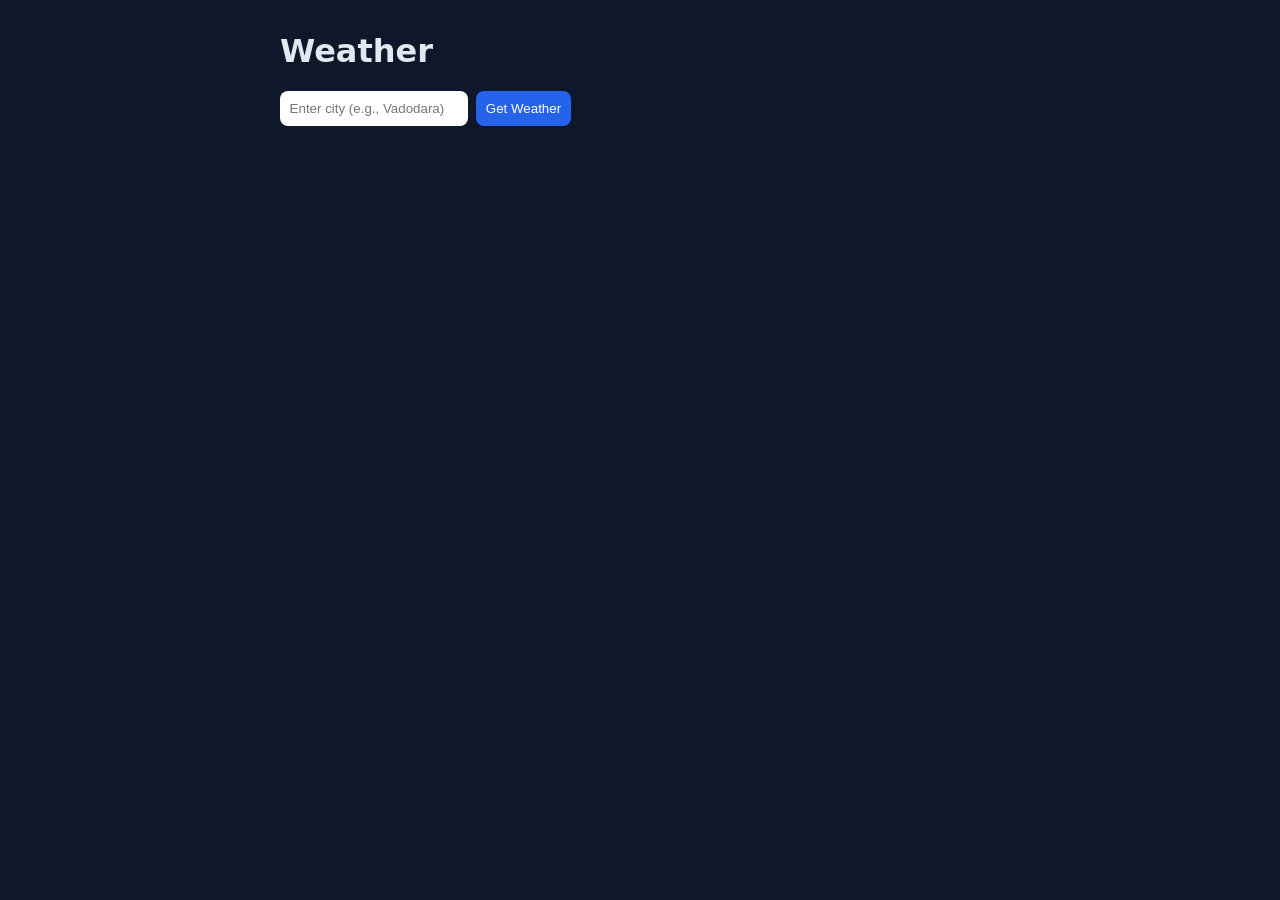
<file: week10-weather-app/index.html>
<!DOCTYPE html><html lang="en"><head>
<meta charset="utf-8"><meta name="viewport" content="width=device-width, initial-scale=1">
<title>Weather App</title><link rel="stylesheet" href="styles.css"></head>
<body>
<main>
  <h1>Weather</h1>
  <form id="form"><input id="city" placeholder="Enter city (e.g., Vadodara)" required /><button>Get Weather</button></form>
  <section id="result" class="card" hidden>
    <h2 id="rCity"></h2>
    <p id="rTemp"></p>
    <p id="rDesc"></p>
  </section>
  <p id="err" class="err"></p>
</main>
<script src="script.js"></script></body></html>
</file>
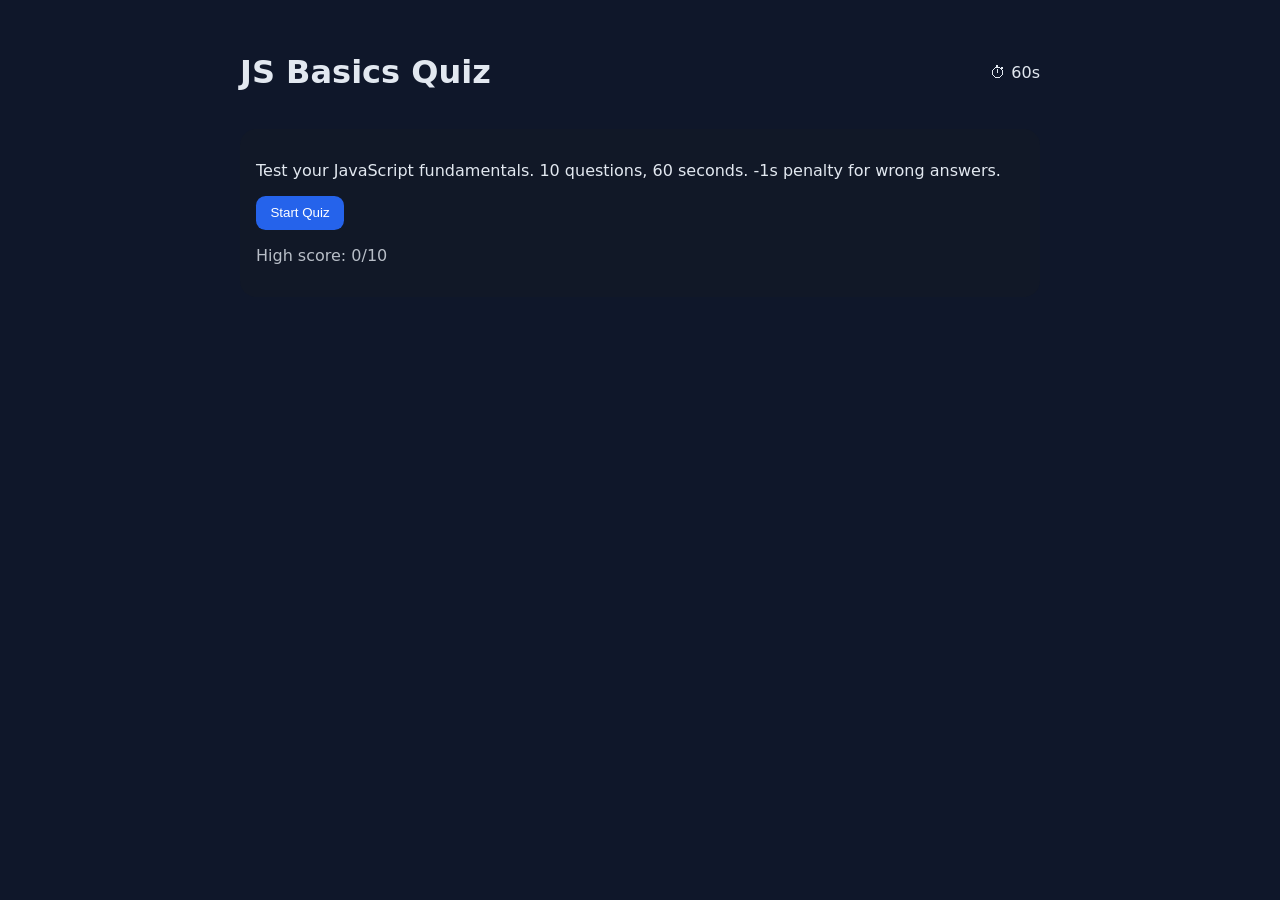
<file: week12-quiz-app/index.html>
<!DOCTYPE html><html lang="en"><head>
<meta charset="utf-8"><meta name="viewport" content="width=device-width, initial-scale=1">
<title>Quiz App</title><link rel="stylesheet" href="styles.css"></head>
<body>
<main>
  <header class="row">
    <h1>JS Basics Quiz</h1>
    <div>⏱ <span id="time">60</span>s</div>
  </header>
  <section id="screen-start" class="card">
    <p>Test your JavaScript fundamentals. 10 questions, 60 seconds. -1s penalty for wrong answers.</p>
    <button id="start">Start Quiz</button>
    <p class="muted">High score: <span id="high">0</span>/10</p>
  </section>

  <section id="screen-q" class="card" hidden>
    <h2 id="qText"></h2>
    <div id="opts" class="grid"></div>
    <p id="status" class="muted"></p>
  </section>

  <section id="screen-end" class="card" hidden>
    <h2>Finished!</h2>
    <p>Your score: <strong id="score"></strong>/10</p>
    <button id="again">Play Again</button>
  </section>
</main>
<script src="script.js"></script></body></html>
</file>
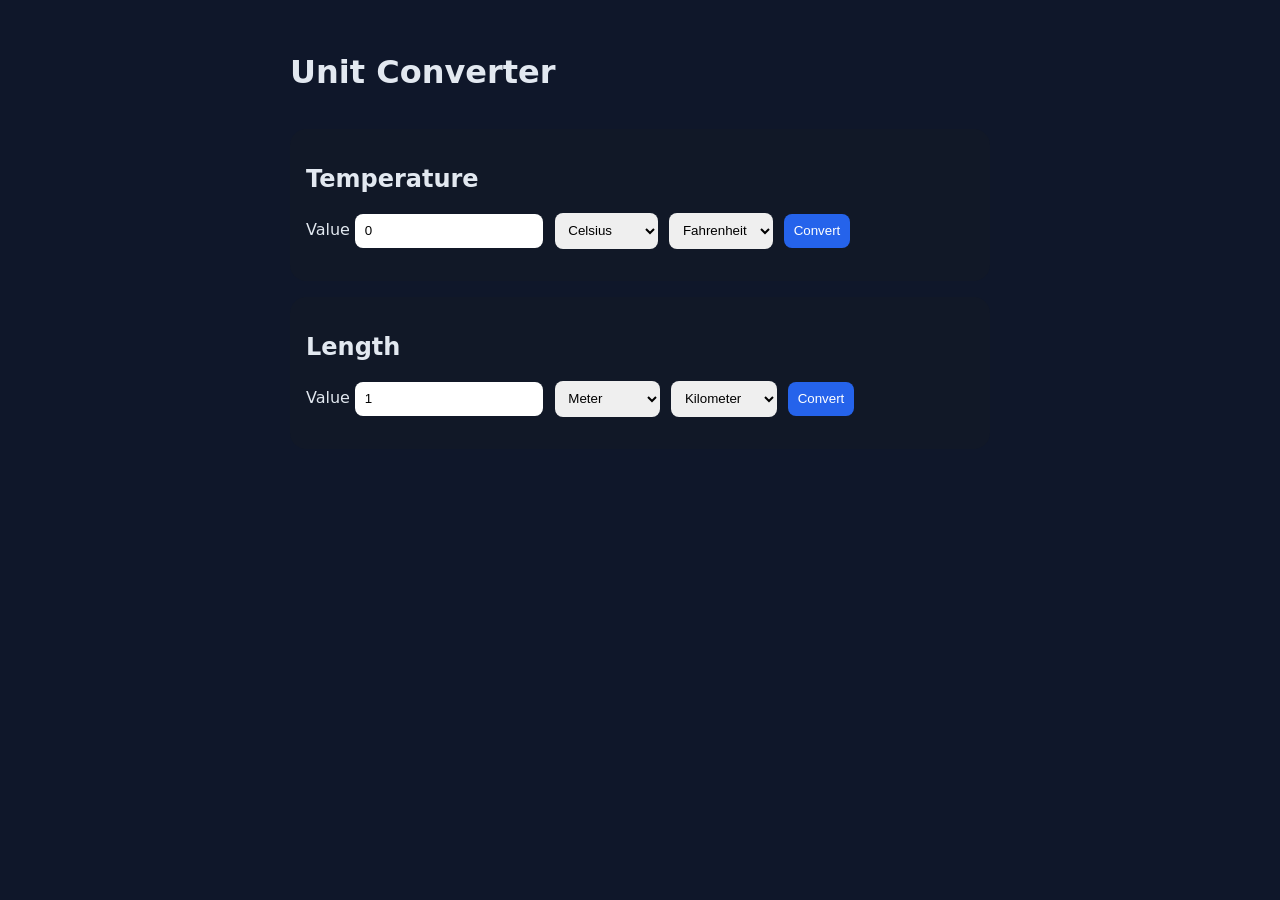
<file: week4/index.html>
<!DOCTYPE html><html lang="en"><head>
<meta charset="utf-8"><meta name="viewport" content="width=device-width, initial-scale=1">
<title>Unit Converter</title><link rel="stylesheet" href="styles.css"></head>
<body>
<main>
  <h1>Unit Converter</h1>
  <section class="card">
    <h2>Temperature</h2>
    <label>Value <input id="tempVal" type="number" value="0"></label>
    <select id="tempFrom"><option>Celsius</option><option>Fahrenheit</option><option>Kelvin</option></select>
    <select id="tempTo"><option>Fahrenheit</option><option>Celsius</option><option>Kelvin</option></select>
    <button id="tempBtn">Convert</button>
    <p id="tempOut"></p>
  </section>
  <section class="card">
    <h2>Length</h2>
    <label>Value <input id="lenVal" type="number" value="1"></label>
    <select id="lenFrom"><option>Meter</option><option>Kilometer</option><option>Centimeter</option></select>
    <select id="lenTo"><option>Kilometer</option><option>Meter</option><option>Centimeter</option></select>
    <button id="lenBtn">Convert</button>
    <p id="lenOut"></p>
  </section>
</main>
<script src="script.js"></script></body></html>
</file>
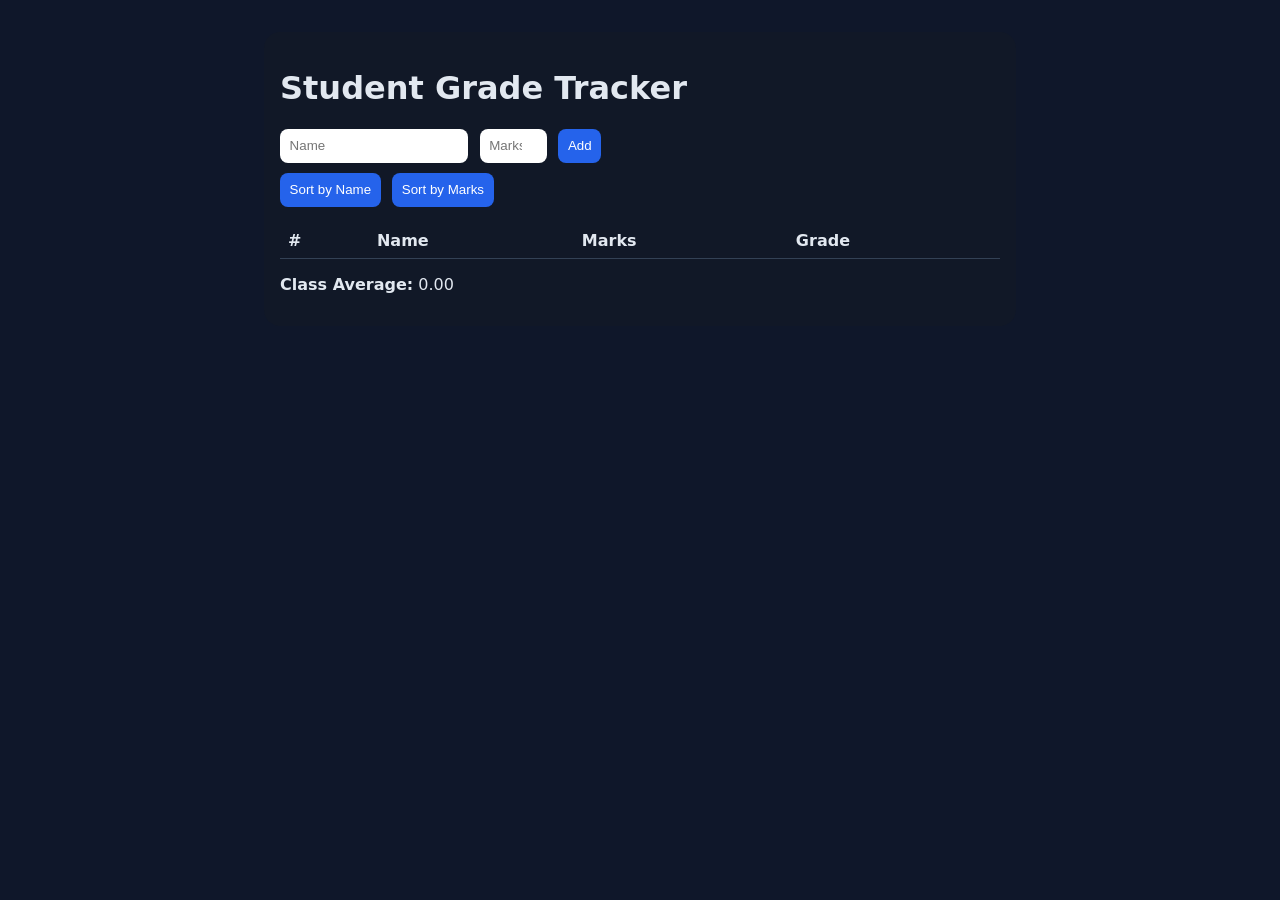
<file: week5/index.html>
<!DOCTYPE html><html lang="en"><head>
<meta charset="utf-8"><meta name="viewport" content="width=device-width, initial-scale=1">
<title>Grade Tracker</title><link rel="stylesheet" href="styles.css"></head>
<body>
<main>
  <h1>Student Grade Tracker</h1>
  <form id="form">
    <input name="name" placeholder="Name" required />
    <input name="marks" type="number" placeholder="Marks (0-100)" min="0" max="100" required />
    <button>Add</button>
  </form>
  <div class="controls">
    <button id="sortName">Sort by Name</button>
    <button id="sortMarks">Sort by Marks</button>
  </div>
  <table><thead><tr><th>#</th><th>Name</th><th>Marks</th><th>Grade</th></tr></thead>
    <tbody id="tbody"></tbody></table>
  <p><strong>Class Average:</strong> <span id="avg">0</span></p>
</main>
<script src="script.js"></script></body></html>
</file>
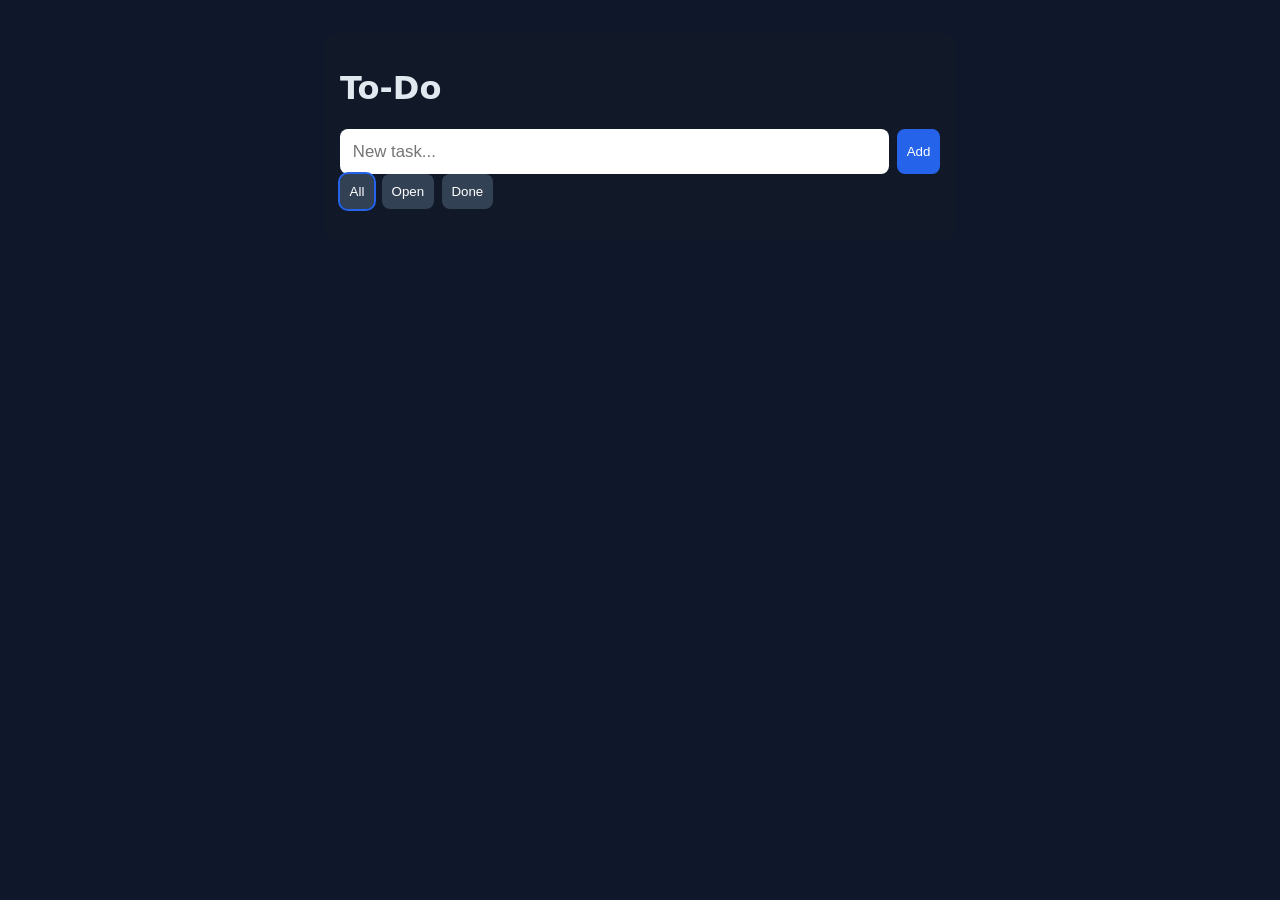
<file: week6-todo/index.html>
<!DOCTYPE html><html lang="en"><head>
<meta charset="utf-8"><meta name="viewport" content="width=device-width, initial-scale=1">
<title>To-Do App</title><link rel="stylesheet" href="styles.css"></head>
<body>
<main>
  <h1>To-Do</h1>
  <form id="form"><input id="task" placeholder="New task..." required /><button>Add</button></form>
  <div class="filters">
    <button data-f="all" class="active">All</button>
    <button data-f="open">Open</button>
    <button data-f="done">Done</button>
  </div>
  <ul id="list"></ul>
</main>
<script src="script.js"></script></body></html>
</file>
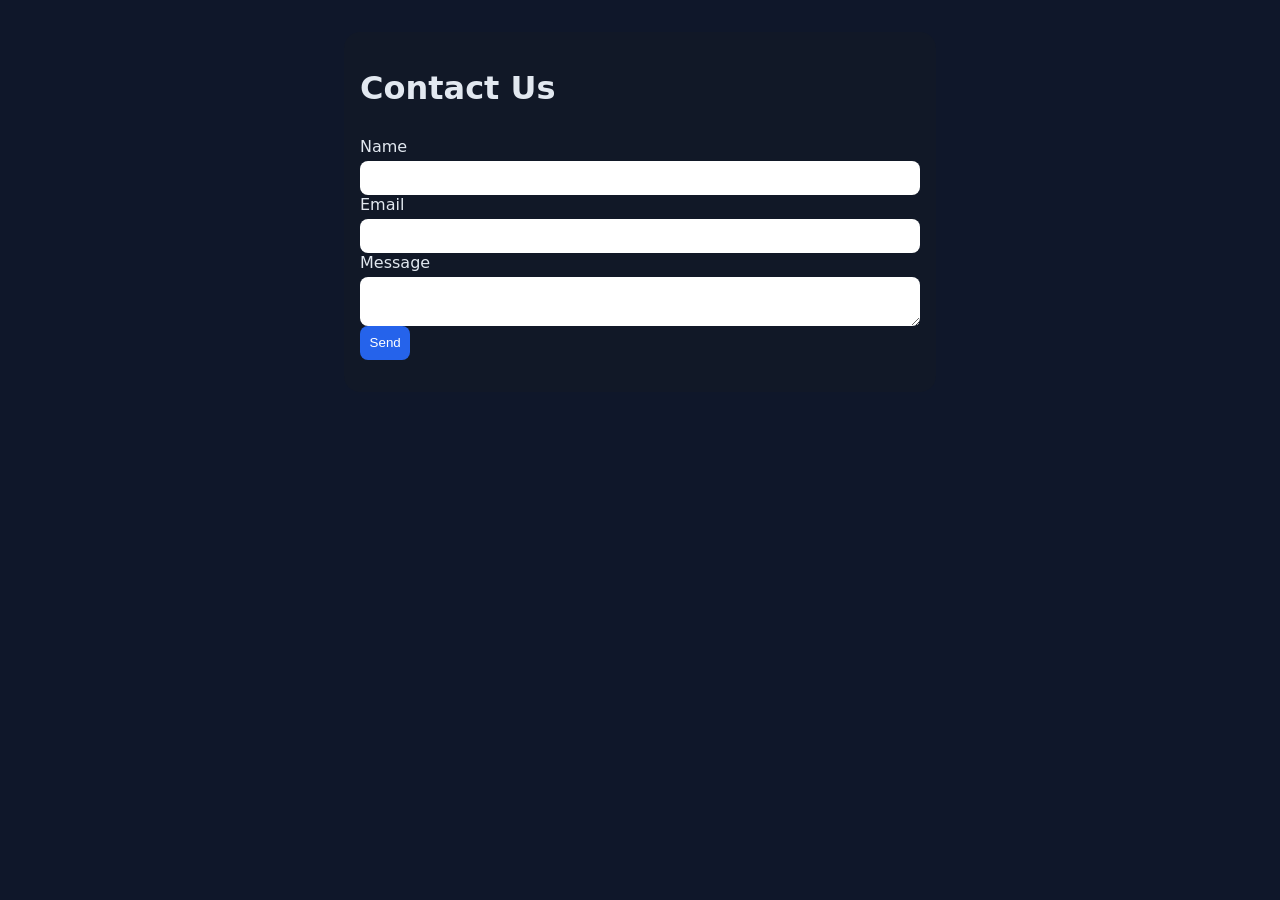
<file: week7-form-validator/index.html>
<!DOCTYPE html><html lang="en"><head>
<meta charset="utf-8"><meta name="viewport" content="width=device-width, initial-scale=1">
<title>Contact Form Validator</title><link rel="stylesheet" href="styles.css"></head>
<body>
<main>
  <h1>Contact Us</h1>
  <form id="form" novalidate>
    <label>Name<input name="name" required /></label><span class="err" id="eName"></span>
    <label>Email<input name="email" type="email" required /></label><span class="err" id="eEmail"></span>
    <label>Message<textarea name="msg" required minlength="10"></textarea></label><span class="err" id="eMsg"></span>
    <button>Send</button>
    <p id="ok"></p>
  </form>
</main>
<script src="script.js"></script></body></html>
</file>
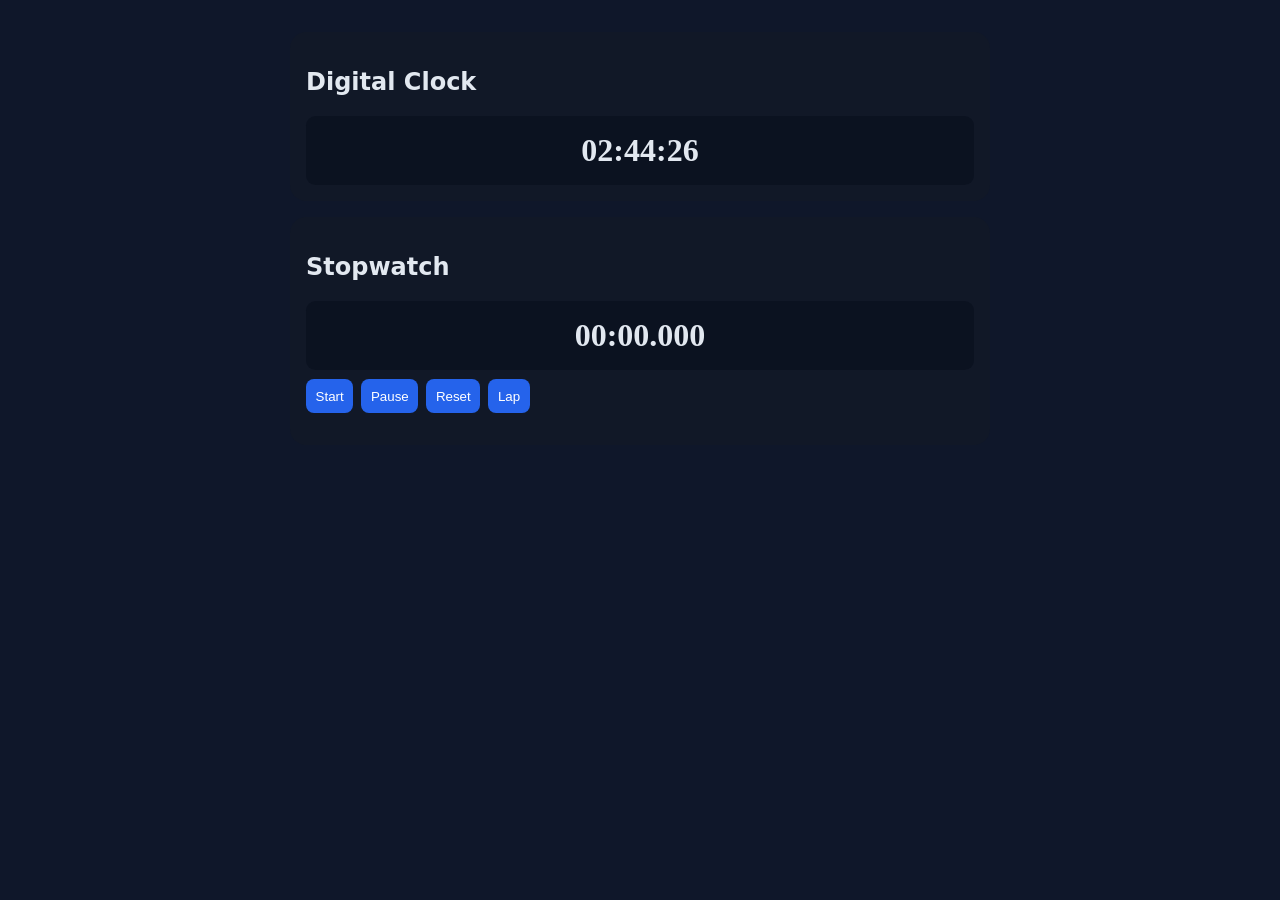
<file: week8-clock-stopwatch/index.html>
<!DOCTYPE html><html lang="en"><head>
<meta charset="utf-8"><meta name="viewport" content="width=device-width, initial-scale=1">
<title>Clock & Stopwatch</title><link rel="stylesheet" href="styles.css"></head>
<body>
<main>
  <section class="card">
    <h2>Digital Clock</h2>
    <div id="clock" class="display">--:--:--</div>
  </section>
  <section class="card">
    <h2>Stopwatch</h2>
    <div id="sw" class="display">00:00.000</div>
    <div class="row">
      <button id="start">Start</button>
      <button id="pause">Pause</button>
      <button id="reset">Reset</button>
      <button id="lap">Lap</button>
    </div>
    <ol id="laps"></ol>
  </section>
</main>
<script src="script.js"></script></body></html>
</file>
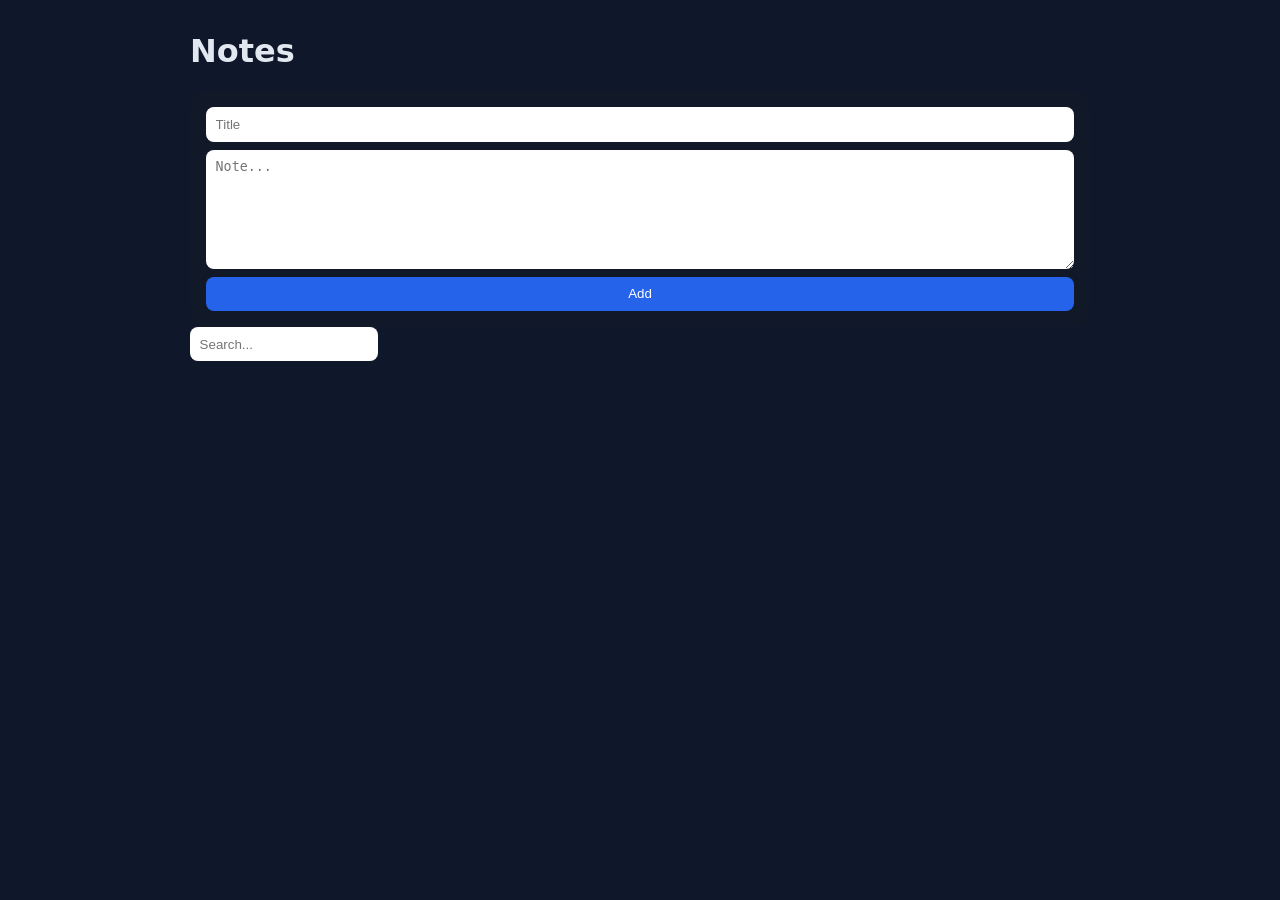
<file: week9-notes-localstorage/index.html>
<!DOCTYPE html><html lang="en"><head>
<meta charset="utf-8"><meta name="viewport" content="width=device-width, initial-scale=1">
<title>Notes App</title><link rel="stylesheet" href="styles.css"></head>
<body>
<main>
  <h1>Notes</h1>
  <form id="form"><input id="title" placeholder="Title" required /><textarea id="body" placeholder="Note..." required></textarea><button>Add</button></form>
  <input id="q" placeholder="Search..." />
  <div id="list" class="grid"></div>
</main>
<script src="script.js"></script></body></html>
</file>
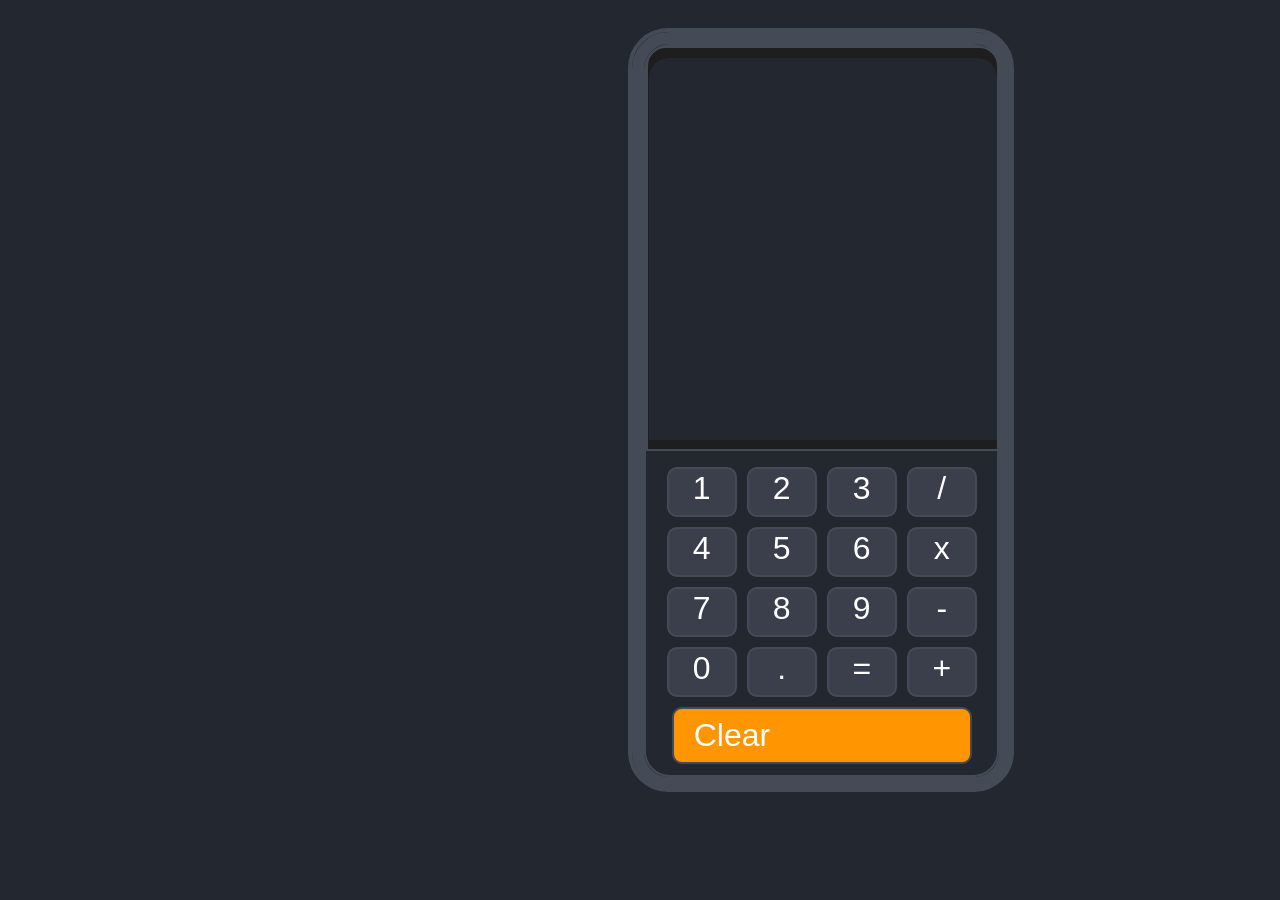
<file: week2/calculator.html>
<!DOCTYPE html>
<html lang="en">

<head>
    <meta charset="UTF-8">
    <meta name="viewport" content="width=device-width, initial-scale=1.0">
    <title>Document</title>
    <link rel="stylesheet" href="cal.css">
</head>

<body>
    <div class="f-border">
        <div class="s-border">
            <div class="l-border">
                    <div class="output"> <input type="text" id="result" disabled> </div>
                    <div class="btns">
                        <section class="row1">
                        <button class="btn" onclick="appendValue('1')" >
                           <span class="btn-text">1</span>
                        </button>
                        <button class="btn" onclick="appendValue('2')" >
                           <span class="btn-text">2</span>
                        </button>
                        <button class="btn" onclick="appendValue('3')" >
                           <span class="btn-text">3</span>
                        </button>
                        <button class="btn" onclick="appendValue('/')" >
                           <span class="btn-text">/</span>
                        </button>
                        </section>
                        <section class="row2">
                        <button class="btn" onclick="appendValue('4')" >
                           <span class="btn-text">4</span>
                        </button>
                        <button class="btn" onclick="appendValue('5')" >
                           <span class="btn-text">5</span>
                        </button>
                        <button class="btn" onclick="appendValue('6')" >
                           <span class="btn-text">6</span>
                        </button>
                        <button class="btn" onclick="appendValue('*')" >
                           <span class="btn-text">x</span>
                        </button>
                        </section>
                        <section class="row3">
                        <button class="btn" onclick="appendValue('7')" >
                           <span class="btn-text">7</span>
                        </button>
                        <button class="btn" onclick="appendValue('8')" >
                            <span class="btn-text">8</span>
                        </button>
                        <button class="btn" onclick="appendValue('9')" >
                            <span class="btn-text">9</span>
                        </button>
                        <button class="btn" onclick="appendValue('-')" >
                            <span class="btn-text">-</span>
                        </button>
                        </section>
                        <section class="row4">
                        <button class="btn" onclick="appendValue('0')" >
                            <span class="btn-text">0</span>
                        </button>
                        <button class="btn" onclick="appendValue('.')" >
                            <span class="btn-text">.</span>
                        </button>
                        <button class="btn" onclick="calculate()" >
                            <span class="btn-text">=</span>
                        </button>
                        <button class="btn" onclick="appendValue('+')" >
                            <span class="btn-text">+</span>
                        </button>
                        </section>
                        <sectioin class="row5">
                        <button class="btnclear">
                            <span class="btn-text1" onclick="clearResult()">Clear</span>
                        </button>
                        </section>          
                </div>
            </div>
        </div>
    </div>
    <script>
        function appendValue(val){
            document.getElementById('result').value += val;
        }
        function calculate(){
            try{
                document.getElementById('result').value = 
                eval(document.getElementById('result').value);
            } catch(e){
                document.getElementById('result').value = 'ERROR';
            }
        }
        function clearResult(){
            document.getElementById('result').value = '';
        }
    </script>
</body>

</html>
</file>
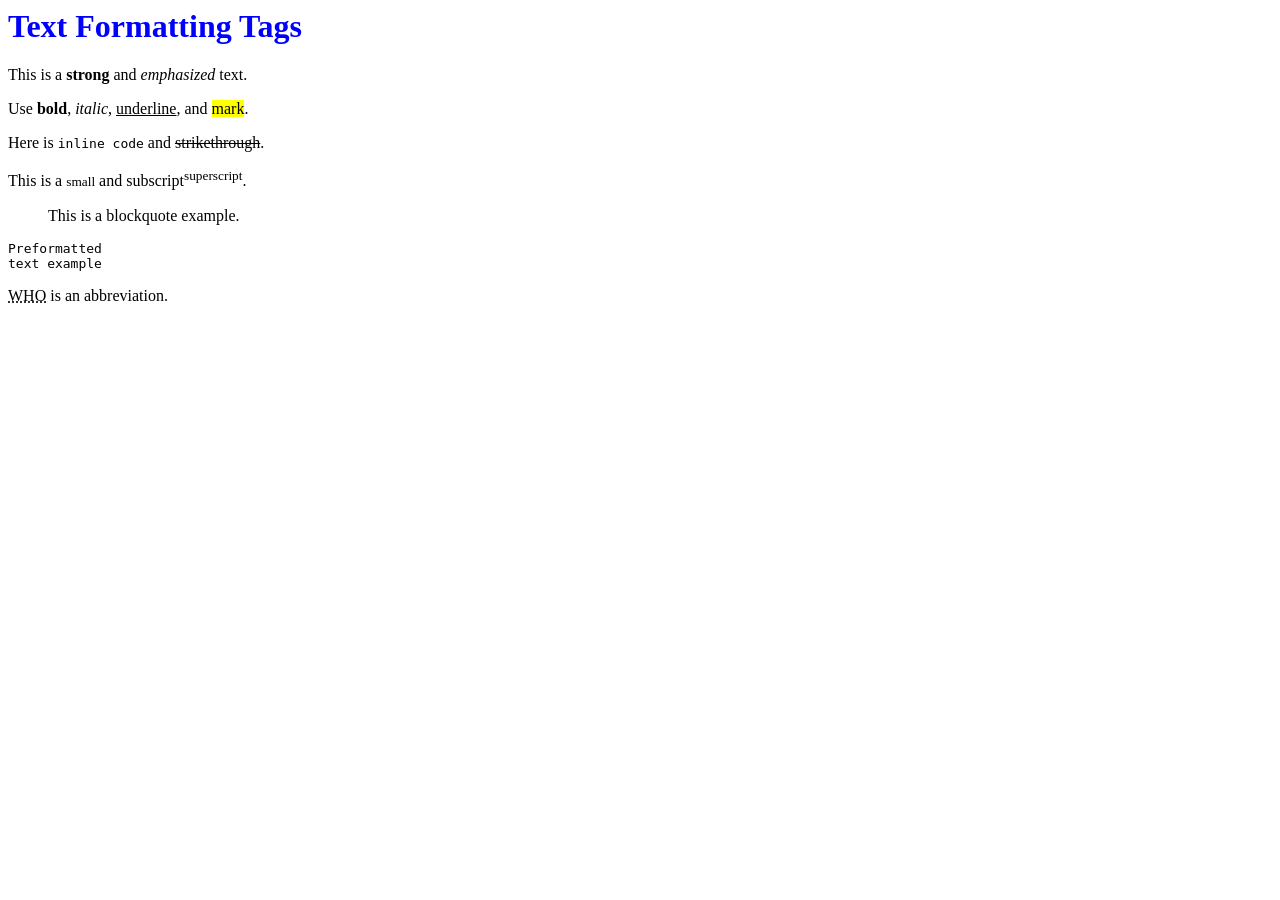
<file: week2/text_formatting.html>
<html>
<head>
    <meta name="viewport" content="width=device-width, initial-scale=1.0">
    <title>Text Formatting Tags</title>
    <style>
        h1 {
            color: blue;
        }
    </style>
</head>
<body>
    <h1>Text Formatting Tags</h1>
    <p>This is a <strong>strong</strong> and <em>emphasized</em> text.</p>
    <p>Use <b>bold</b>, <i>italic</i>, <u>underline</u>, and <mark>mark</mark>.</p>
    <p>Here is <code>inline code</code> and <s>strikethrough</s>.</p>
    <p>This is a <small>small</small> and subscript<sup>superscript</sup>.</p>
    <blockquote>This is a blockquote example.</blockquote>
    <pre>Preformatted
text example</pre>
    <p><abbr title="World Health Organization">WHO</abbr> is an abbreviation.</p>
</body>
</html>
</file>
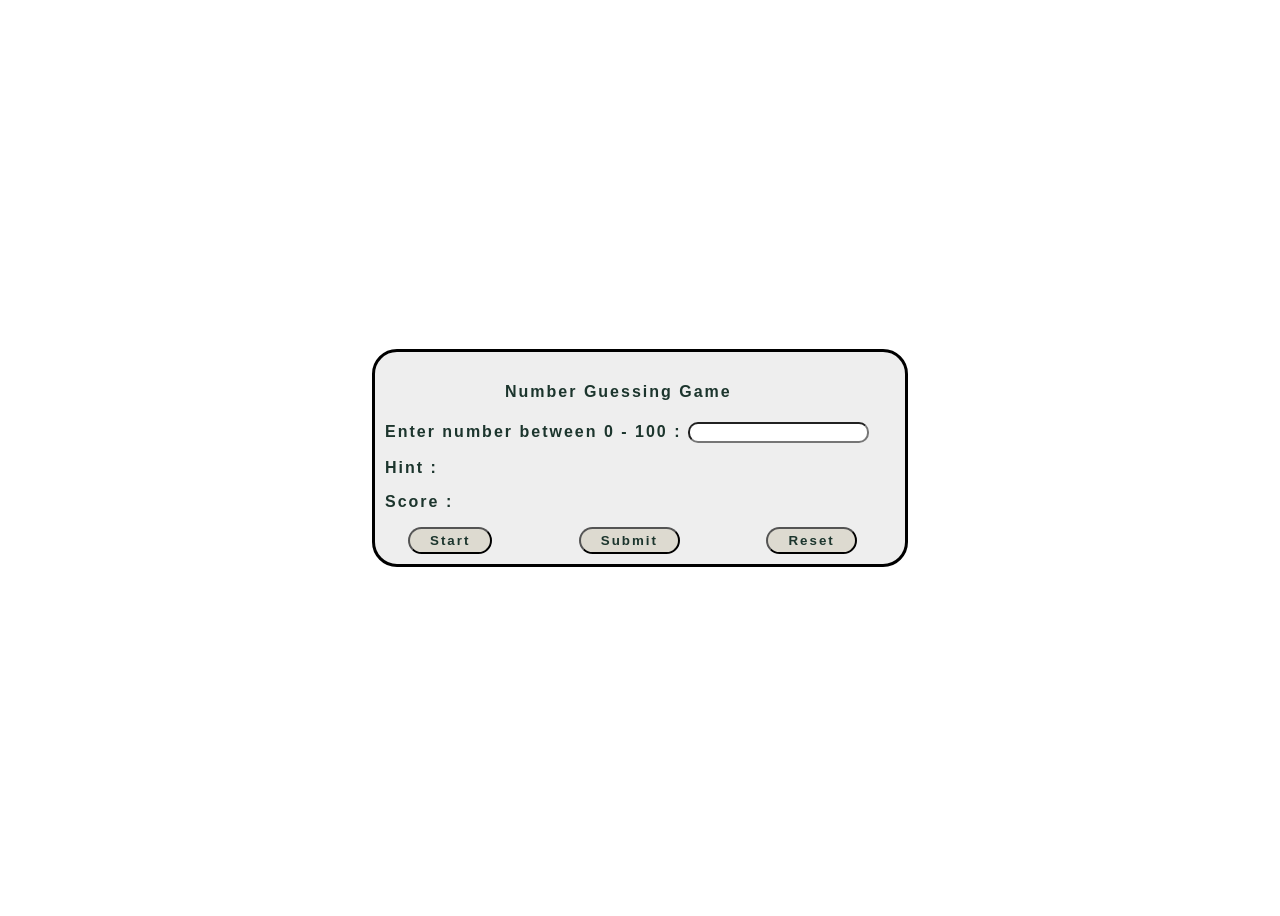
<file: week3/game.html>
<!DOCTYPE html>
<html lang="en">

<head>
    <meta charset="UTF-8">
    <meta name="viewport" content="width=device-width, initial-scale=1.0">
    <title>Document</title>
    <link rel="stylesheet" href="game.css">
</head>

<body>
    <div id="box">
        <div id="user-input">
            <h4>Number Guessing Game</h4>
            <label for="enter_no">Enter number between 0 - 100 :</label>
            <input type="number" name="enter_no" id="input">
        </div>
        <div id="hint-showing">
            <p>Hint : <span id="hint"></span> </p>
        </div>
        <div id="score-showing">
            <p>Score : <span id="score"></span> </p>
        </div>
        <div id="buttons-box">
            <button class="buttons" id="start" onclick="start_game()">Start</button>
            <button class="buttons" id="submit" onclick="submit_game()">Submit</button>
            <button class="buttons" id="reset" onclick="reset_game()">Reset</button>
        </div>
    </div>
    <script>
        var start = document.getElementById("start");
        var hint = document.getElementById("hint");
        var score = document.getElementById("score");
        var input = document.getElementById("input");
        var submit = document.getElementById("submit");
        var reset = document.getElementById("reset");
        var box_color = document.getElementById("box");
        let random_value = Math.floor(Math.random() * 101);
        let count = 30;
        function start_game() {
            alert("The game has started");
            score.textContent = count;
        }
        function submit_game() {
            let uservalue = Number(input.value);
            let found = Number(input.value);

            if (uservalue<0 || uservalue>100 || uservalue==" "){
                hint.textContent="Please enter a valid number";
                count++;
            }else{
            if (uservalue === random_value) {
                hint.textContent = "Yay! You have won the game :)";
                alert("Your score is "+ count--)
            } else if (uservalue < random_value) {
                hint.textContent = "The entered value is too small";
            } else {
                hint.textContent = "The entered value is too big";
            } 
            }

            if (found != random_value) {
                count--
                score.textContent = count;
                if (count === -1) {
                    alert("Your score is 0.You have no chance to play.Please reset to play again :(");
                    score.textContent=0;
                }
            }
        }
        function reset_game() {
            input.value = "";
            hint.textContent = "";
            score.textContent = "";
            random_value = Math.floor(Math.random() * 101);
            count = 30;
            score.textContent = count;
            alert("Game has rested");
        }
    </script>
</body>

</html>
</file>
<file: week10-weather-app/styles.css>
body{margin:0;font-family:system-ui;background:#0f172a;color:#e2e8f0}
main{width:min(720px,94%);margin:2rem auto}
form{display:flex;gap:.5rem}
input,button{padding:.6rem;border:none;border-radius:.5rem}
button{background:#2563eb;color:white;cursor:pointer}
.card{background:#111827;padding:1rem;border-radius:1rem;margin-top:1rem}
.err{color:#fca5a5}
</file>
<file: week12-quiz-app/styles.css>
:root{--bg:#0f172a;--fg:#e2e8f0;--card:#111827;--accent:#22c55e;--warn:#f43f5e}
*{box-sizing:border-box} body{margin:0;background:var(--bg);color:var(--fg);font-family:system-ui}
main{width:min(800px,94%);margin:2rem auto;display:grid;gap:1rem}
.card{background:var(--card);padding:1rem;border-radius:1rem}
.row{display:flex;justify-content:space-between;align-items:center}
button{padding:.6rem .9rem;border:none;border-radius:.6rem;background:#2563eb;color:white;cursor:pointer}
.grid{display:grid;grid-template-columns:1fr;gap:.6rem;margin-top:.6rem}
.opt{background:#0b1220;padding:.6rem;border-radius:.6rem;cursor:pointer;border:1px solid transparent}
.opt:hover{filter:brightness(1.2)}
.correct{border-color:#22c55e}
.wrong{border-color:#f43f5e}
.muted{opacity:.8}
</file>
<file: week4/styles.css>
body{margin:0;font-family:system-ui;background:#0f172a;color:#e2e8f0}
main{width:min(700px,94%);margin:2rem auto;display:grid;gap:1rem}
.card{background:#111827;padding:1rem;border-radius:1rem}
input,select,button{padding:.6rem;border:none;border-radius:.5rem;margin-right:.4rem}
button{background:#2563eb;color:white;cursor:pointer}
</file>
<file: week5/styles.css>
body{margin:0;font-family:system-ui;background:#0f172a;color:#e2e8f0}
main{width:min(720px,94%);margin:2rem auto;background:#111827;padding:1rem;border-radius:1rem}
input,button{padding:.6rem;border:none;border-radius:.5rem;margin-right:.4rem}
button{background:#2563eb;color:white;cursor:pointer}
table{width:100%;border-collapse:collapse;margin-top:1rem}
td,th{border-bottom:1px solid #334155;padding:.5rem;text-align:left}
.controls{margin-top:.6rem}
</file>
<file: week6-todo/styles.css>
body{margin:0;font-family:system-ui;background:#0f172a;color:#e2e8f0}
main{width:min(600px,94%);margin:2rem auto;background:#111827;padding:1rem;border-radius:1rem}
form, .filters{display:flex;gap:.5rem}
input,button{padding:.6rem;border:none;border-radius:.5rem}
button{background:#2563eb;color:white;cursor:pointer}
.filters button{background:#334155}
.filters .active{outline:2px solid #2563eb}
li{display:flex;justify-content:space-between;align-items:center;background:#0b1220;margin-top:.6rem;padding:.6rem;border-radius:.5rem}
.done{text-decoration: line-through;opacity:.6}
.actions button{background:#1f2937}


/* Enlarged input bar and better text visibility */
form { display:flex; gap:.5rem; }
#task {
  flex: 1 1 auto;
  min-width: 0;
  width: 100%;
  font-size: 1.05rem;
  padding: .8rem;
}
/* Ensure task text wraps and is fully visible */
li span {
  flex: 1 1 auto;
  white-space: normal;
  word-wrap: break-word;
  overflow-wrap: anywhere;
}
</file>
<file: week7-form-validator/styles.css>
body{margin:0;font-family:system-ui;background:#0f172a;color:#e2e8f0}
main{width:min(560px,92%);margin:2rem auto;background:#111827;padding:1rem;border-radius:1rem;display:grid;gap:.5rem}
label{display:grid;gap:.3rem}
input,textarea,button{padding:.6rem;border:none;border-radius:.5rem}
button{background:#2563eb;color:white}
.err{color:#fda4af;min-height:1.2rem}
#ok{color:#a7f3d0}
</file>
<file: week8-clock-stopwatch/styles.css>
body{margin:0;font-family:system-ui;background:#0f172a;color:#e2e8f0}
main{width:min(700px,94%);margin:2rem auto;display:grid;gap:1rem}
.card{background:#111827;padding:1rem;border-radius:1rem}
.display{font:700 2rem ui-monospace, SFMono-Regular, Menlo; background:#0b1220;padding:1rem;border-radius:.6rem;text-align:center}
.row{display:flex;gap:.5rem;margin-top:.6rem}
button{padding:.6rem;border:none;border-radius:.5rem;background:#2563eb;color:white;cursor:pointer}
ol{margin-top:.6rem}
</file>
<file: week9-notes-localstorage/styles.css>
body{margin:0;font-family:system-ui;background:#0f172a;color:#e2e8f0}
main{width:min(900px,94%);margin:2rem auto}
form{display:grid;gap:.5rem;background:#111827;padding:1rem;border-radius:1rem}
input,textarea,button{padding:.6rem;border:none;border-radius:.5rem}
textarea{min-height:100px}
button{background:#2563eb;color:white;cursor:pointer}
.grid{display:grid;grid-template-columns:repeat(auto-fit,minmax(220px,1fr));gap:.8rem;margin-top:1rem}
.card{background:#111827;padding:1rem;border-radius:1rem;display:grid;gap:.5rem}
.card .row{display:flex;gap:.4rem}
.row button{background:#334155}
</file>
<file: week2/cal.css>
*{
    font-family: 'Roboto', 'Segoe UI', 'Inter', Arial, sans-serif;
}
body {
    display: flex;
    padding-top: 20px;
    padding-left: 620px;
    background-color: #23272f;
    text-decoration: solid;
}

.f-border {
    display: flex;
    background-color: #23272f;
    border: 4px solid #444b57;
    border-radius: 40px;
    height: 20cm;
    width: 10cm;
    align-self: center;
}

.s-border {
    display: flex;
    background-color: #23272f;
    border: 12px solid #444b57;
    border-radius: 37px;
    height: 19.4cm;
    width: 14cm;
}

.l-border {
    display: flex;
    flex-direction: column;
    height: 19.cm;
    width: 9.3cm;
    border: 2px solid #444b57;
    border-radius: 26px;
    align-content: center;
    background-color: #23272f;
}

.output {
    display: flex;
    height: 55%;
    width:99.3%;
    border-bottom: none;
    background-color: #1e1e1e;
    border: 2px solid #444b57;
    position: relative;
    color: #fff;
    border-top-left-radius: 20px;
    border-top-right-radius: 20px ;
    align-items: center;
}

#result{
    height: 350px;
    width: 300px;
    border: none;
    border-top-right-radius: 20px;
    border-top-left-radius: 20px;
    margin: 0 auto;
    color: #ff9500;
    background-color: #23272f;
    padding: 16px 24px;
    text-align: right;
    letter-spacing: 2px;
    font-size: 1.5cm;
}

.btns{
    display: flex;
    flex-direction: column;
    height: 50px;
    width: 99.3%;
    align-content: center;
    align-items: center;
    align-self: center;
    gap: 10px;
    padding: 16px 24px;
}

.btn {
    display: flex;
    flex-direction: column;
    height: 50px;
    width: 70px;
    align-content: center;
    align-items: center;
    align-self: center;
    gap: 10px;
    font-size: xx-large;
    border-radius: 10px;
    background-color: #3a3f4b;
    border: 2px solid #444b57;
    color: #fff;
    transition: background 0.2s;
}
.btn:hover {
    background-color: #575e6b;
}

.row1 {
    display: flex;
    flex-direction: row;
    gap: 10px;
}

.row2 {
    display: flex;
    flex-direction: row;
    gap: 10px;

}

.row3 {
    display: flex;
    flex-direction: row;
    gap: 10px;

}

.row4 {
    display: flex;
    flex-direction: row;
    gap: 10px;

}

.row5 {
    display: flex;
    flex-direction: row;
    gap: 10px;
}

.btn-text{
    height: 40px;
    width: 20px;
    text-align: center;
}

.btnclear{
    display: flex;
    flex-direction: column;
    height: fit-content;
    width: 300px;
    gap: 10px;
    font-size: xx-large;
    border-radius: 10px;
    background-color: #ff9500;
    color: #fff;
    border: 2px solid #444b57;
    padding: 8px 20px;
}

.btnclear:hover {
    background-color: #e7a918;
}
</file>
<file: week3/game.css>
* {
    font-family: 'Lucida Sans', 'Lucida Sans Regular', 'Lucida Grande', 'Lucida Sans Unicode', Geneva, Verdana, sans-serif;
    font-weight: bolder;
    letter-spacing: 2px;
}

body{
    display:grid;
    place-items: center;
    height: 100vh;
}

#input {
    border-radius: 10px;
    transition: background 0.2s, color 0.2s, transform 0.2s;
    text-align: center;
}

#input:hover {
    transform: scale(1.1);
    box-shadow: 0 20px 18px rgba(0, 0, 0, 0.12);
}

#box {
    border: 3px solid black;
    padding: 10px;
    border-radius: 25px;
    height: auto;
    width: 510px;
    background-color: #EEEEEE;
    color: #1C352D;
}

#buttons-box {
    padding-left: 23px;
    word-spacing: 80px;
}

.buttons {
    padding: 4px;
    padding-inline: 20px;
    border-radius: 25px;
    transition: background 0.2s, color 0.2s, transform 0.2s;
    background-color: #DDDAD0;
    color: #1C352D;

}

.buttons:hover {
    background-color: #E9E3DF;
    transform: scale(1.08);
    box-shadow: 0 20px 18px rgba(0, 0, 0, 0.12);
    color: #004030;

}

h4 {
    padding-left: 120px;
}
</file>
